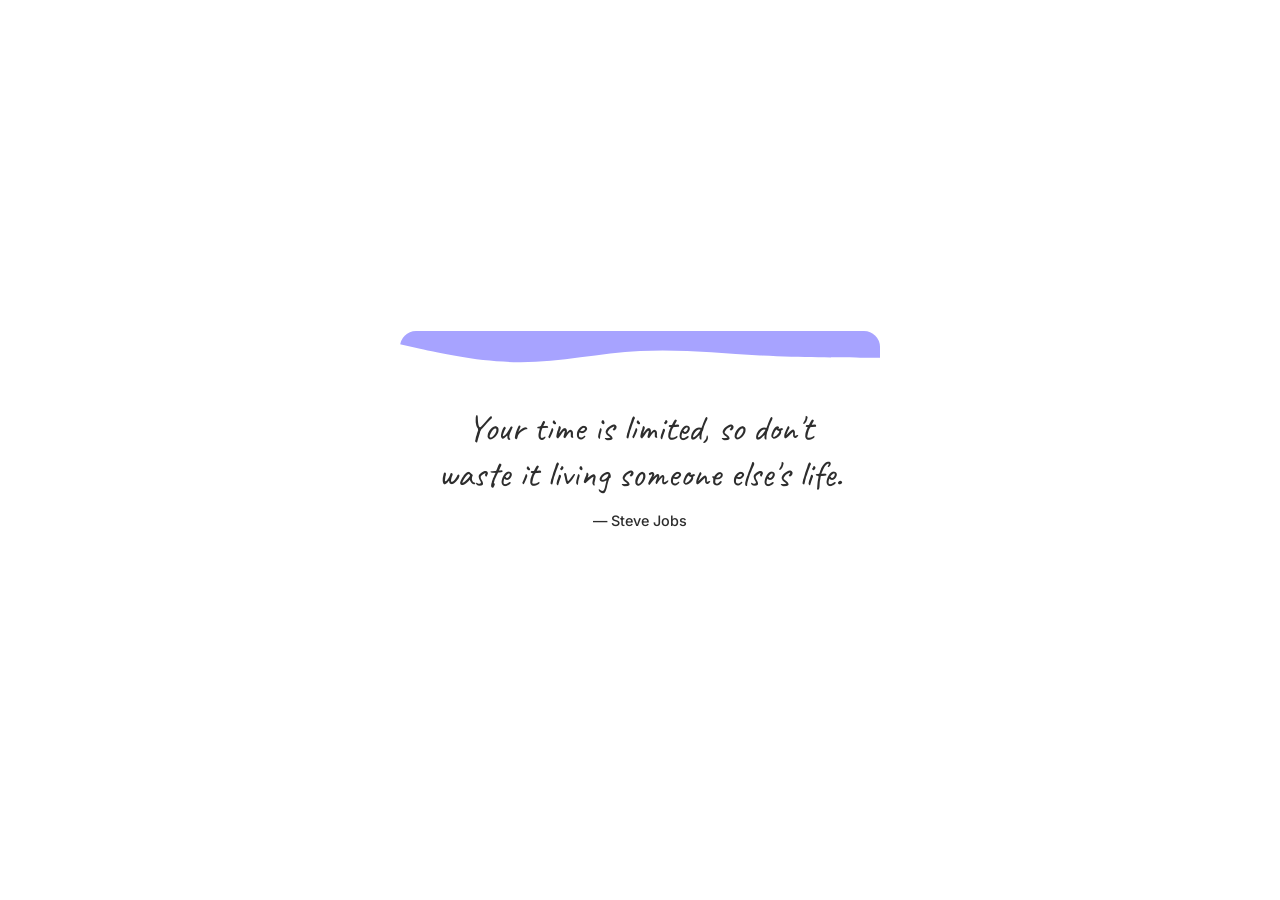
<file: index.html>
<!doctype html>
<html lang="en">
  <head>
    <meta charset="UTF-8" />
    <meta name="viewport" content="width=device-width, initial-scale=1.0" />
    <title>Daily Quote Widget</title>
    <!-- Google Fonts -->
    <link rel="preconnect" href="https://fonts.googleapis.com" />
    <link rel="preconnect" href="https://fonts.gstatic.com" crossorigin />
    <link
      href="https://fonts.googleapis.com/css2?family=Caveat:wght@500;600&family=Inter:wght@400;500&display=swap"
      rel="stylesheet"
    />
    <link rel="stylesheet" href="style.css" />
  </head>
  <body>
    <div class="widget-container">
      <!-- Top Lavender SVG Wave -->
      <svg
        class="header-wave"
        viewBox="0 0 1440 120"
        xmlns="http://www.w3.org/2000/svg"
        preserveAspectRatio="none"
      >
        <path
          d="M0,32L60,42.7C120,53,240,75,360,74.7C480,75,600,53,720,48C840,43,960,53,1080,58.7C1200,64,1320,64,1380,64L1440,64L1440,0L1380,0C1320,0,1200,0,1080,0C960,0,840,0,720,0C600,0,480,0,360,0C240,0,120,0,60,0L0,0Z"
        ></path>
      </svg>

      <!-- Clickable Quote Container -->
      <div
        class="quote-card"
        id="quote-card"
        role="button"
        tabindex="0"
        aria-label="Click for a new quote"
      >
        <p class="quote-text" id="quote-text"></p>
        <p class="author-text" id="author-text"></p>
      </div>

      <!-- Toast Notification -->
      <div class="toast" id="toast"></div>

      <!-- Hidden Topic Switcher Button (Absolute Bottom-Right Corner) -->
      <button
        class="hidden-topic-btn"
        id="hidden-topic-btn"
        aria-label="Change quote category"
      ></button>
    </div>

    <script src="script.js"></script>
  </body>
</html>
</file>
<file: style.css>
:root {
  --text-color: #2d2d2d;
  --wave-color: #a7a3ff;
  --container-bg: rgba(255, 255, 255, 0.02);
  --toast-bg: rgba(0, 0, 0, 0.8);
  --toast-text: #ffffff;
}

@media (prefers-color-scheme: dark) {
  :root {
    --text-color: #feffff;
    --wave-color: #7a75d1;
    --container-bg: #191919;
    --toast-bg: #feffff;
    --toast-text: #feffff;
  }

}


body {
  background-color: transparent;
  margin: 0;
  padding: 0;
  display: flex;
  justify-content: center;
  align-items: center;
  min-height: 100vh;
  overflow: hidden;
  font-family: "Inter", sans-serif;
}

.widget-container {
  position: relative;
  width: 100%;
  max-width: 480px;
  margin: auto;
  border-radius: 16px;
  overflow: hidden;
  background-color: var(--container-bg);
  box-sizing: border-box;
}

.header-wave {
  width: 100%;
  height: 50px;
  display: block;
  fill: var(--wave-color);
  transition: fill 0.3s ease;
}

.quote-card {
  padding: 1.5rem 2rem 2.5rem 2rem;
  text-align: center;
  cursor: pointer;
  user-select: none;
  transition: transform 0.2s ease;
}

.quote-card:active {
  transform: scale(0.99);
}

.quote-text {
  font-family: "Caveat", cursive;
  font-size: 2.3rem;
  color: var(--text-color);
  line-height: 1.25;
  margin: 0 0 1rem 0;
  transition:
    opacity 0.3s ease,
    color 0.3s ease;
}

.author-text {
  font-size: 0.9rem;
  font-weight: 500;
  color: var(--text-color);
  opacity: 0.75;
  margin: 0;
  transition:
    opacity 0.3s ease,
    color 0.3s ease;
}

.author-text::before {
  content: "— ";
}

/* Hidden Topic Button perfectly blended into absolute bottom-right corner */
.hidden-topic-btn {
  position: absolute;
  bottom: 0;
  right: 0;
  width: 28px;
  height: 28px;
  background: transparent;
  border: none;
  cursor: pointer;
  opacity: 0;
  z-index: 10;
}

/* Toast Notification Styling */
.toast {
  position: absolute;
  bottom: 12px;
  left: 50%;
  transform: translateX(-50%) translateY(15px);
  background-color: var(--toast-bg);
  color: var(--toast-text);
  padding: 5px 12px;
  border-radius: 20px;
  font-size: 0.75rem;
  font-weight: 500;
  opacity: 0;
  pointer-events: none;
  transition:
    opacity 0.3s ease,
    transform 0.3s ease;
  z-index: 20;
}

.toast.show {
  opacity: 1;
  transform: translateX(-50%) translateY(0);
}
</file>
